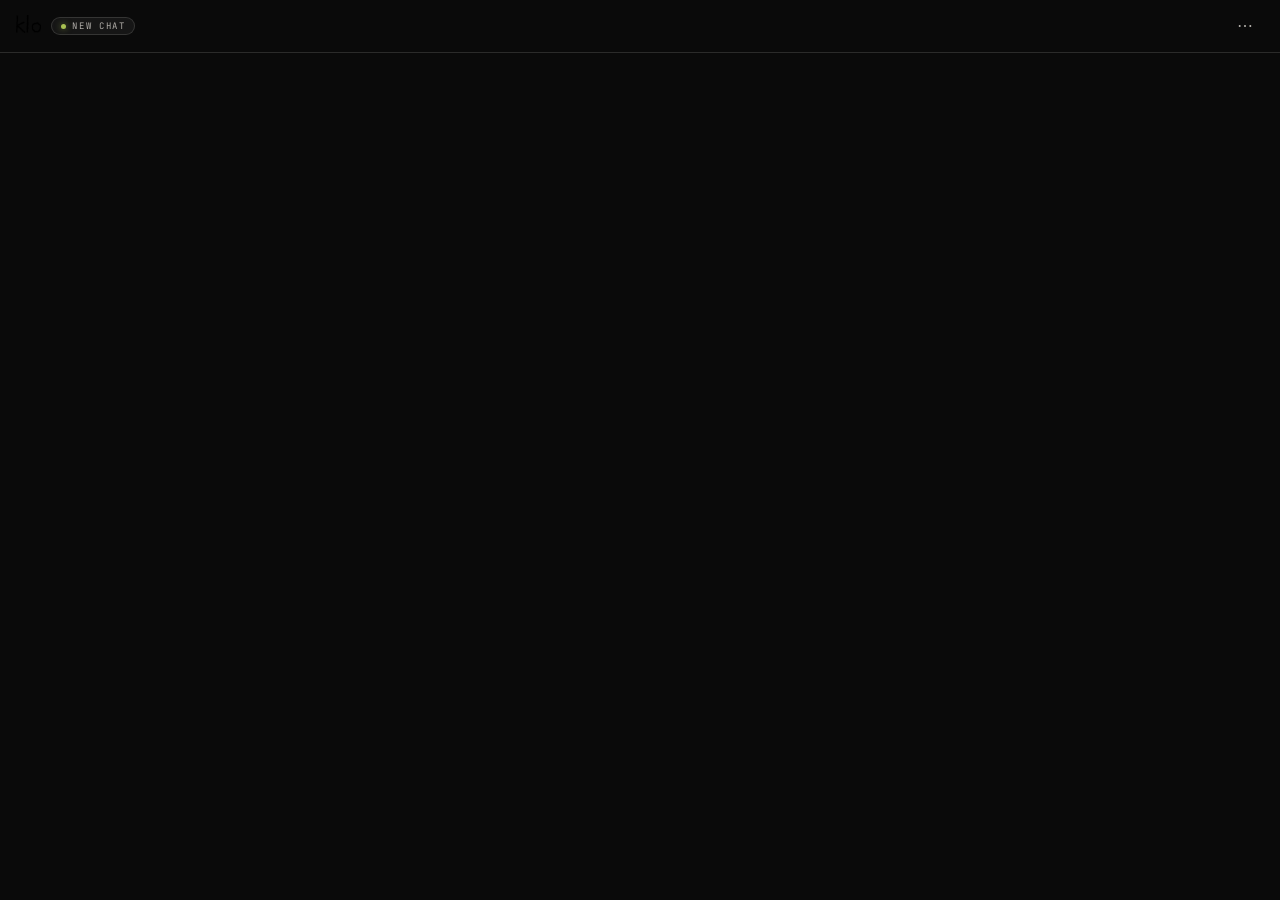
<file: extension/sidepanel.html>
<!doctype html>
<html lang="en">
<head>
  <meta charset="utf-8" />
  <meta name="viewport" content="width=device-width, initial-scale=1" />
  <title>klo</title>
  <link rel="preconnect" href="https://fonts.googleapis.com">
  <link rel="preconnect" href="https://fonts.gstatic.com" crossorigin>
  <link rel="stylesheet" href="https://fonts.googleapis.com/css2?family=Inter:wght@300;400;500;600;700&family=JetBrains+Mono:wght@400;500&display=swap">
  <style>
    /* ─── Brand tokens ────────────────────────────────────────────────
       Matches the iOS app + Mac notch's Open vocabulary pixel-for-pixel:
       always-dark stage, cream foreground, olive accent for every
       interactive treatment — stop, paywall, error, retry. No orange
       anywhere; the warm hues only exist on the Mac notch "acting"
       fire which has no analog on the extension.

       --klo-black   #0A0A0A   primary surface
       --klo-olive   #A8C152   primary accent / CTA / errors
       --klo-oliveHi #BED56F   hover
       --klo-oliveLo #8FA847   pressed
       --klo-cream   #F1ECE5   foreground (matches KloColors.cream)
    */
    :root {
      color-scheme: dark;
      --klo-black:    #0A0A0A;
      --klo-cream:    #F1ECE5;
      --klo-paper:    #FBF8F2;
      --klo-olive:    #A8C152;
      --klo-oliveHi:  #BED56F;
      --klo-oliveLo:  #8FA847;

      --bg:          var(--klo-black);
      --bg-soft:     #161616;
      --bg-input:    #161616;
      --fg:          var(--klo-cream);
      /* Opacity ramp mirrors KloColors.fg / .fg60 / .fg45 — the iOS
         vocabulary bumps the quiet tiers to 70/55 so eyebrow + caption
         text clears WCAG AA on near-black. Same numbers, same hierarchy. */
      --fg-80:       rgba(241,236,229,0.85);
      --fg-60:       rgba(241,236,229,0.70);
      --fg-45:       rgba(241,236,229,0.55);
      --border:        rgba(241,236,229,0.14);
      --border-strong: rgba(241,236,229,0.22);
      --border-faint:  rgba(241,236,229,0.08);
      --error:       #DC2626;
      --success:     var(--klo-olive);
      --klo-mono: "JetBrains Mono", "SF Mono", ui-monospace, Menlo, monospace;
    }

    *, *::before, *::after { box-sizing: border-box; }
    *::selection {
      background-color: var(--klo-olive);
      color: var(--klo-black);
    }

    html, body {
      margin: 0;
      padding: 0;
      height: 100%;
      width: 100%;
      background: var(--bg);
      color: var(--fg);
      font-family: "Inter", -apple-system, BlinkMacSystemFont, "Segoe UI", system-ui, sans-serif;
      font-size: 14px;
      line-height: 1.5;
      overflow: hidden;
      -webkit-font-smoothing: antialiased;
      -moz-osx-font-smoothing: grayscale;
    }
    body { display: flex; flex-direction: column; }

    /* ─── Header ───────────────────────────────────────────────────── */
    .header {
      flex: 0 0 auto;
      display: flex;
      align-items: center;
      gap: 10px;
      padding: 14px 16px;
      border-bottom: 1px solid var(--border);
      position: relative;
    }
    /* Hide chrome (wordmark + title pill + menu) on the signin surface
       so the iOS-style full-bleed SignInScreen vocabulary reads cleanly
       — no double wordmark, no half-disabled controls. Body sets
       .is-signedout when refreshAuthGate determines the user has no
       token. */
    body.is-signedout .header { display: none; }
    body.is-signedout .footer-hint { display: none; }
    .wordmark {
      height: 18px;
      width: auto;
      user-select: none;
      -webkit-user-drag: none;
    }
    .header-tag {
      display: inline-flex;
      align-items: center;
      gap: 6px;
      padding: 4px 9px 3px;
      border: 1px solid var(--border);
      background: var(--bg-soft);
      border-radius: 999px;
      font-family: "JetBrains Mono", ui-monospace, SF Mono, Menlo, monospace;
      font-size: 9px;
      letter-spacing: 0.18em;
      text-transform: uppercase;
      color: var(--fg-60);
      line-height: 1;
      max-width: 60%;
      cursor: pointer;
      transition: border-color 120ms, color 120ms;
    }
    .header-tag:hover { border-color: var(--border-strong); color: var(--fg); }
    /* Connected-apps stack — small row of overlapping brand glyphs
       in the header, doubles as a button that opens the Apps picker.
       Reads from background.composioListConnected; hidden when no
       toolkits are connected. */
    .header-apps {
      display: none;
      align-items: center;
      gap: 5px;
      padding: 3px 8px 3px 5px;
      border: 0.75px solid var(--border);
      background: transparent;
      border-radius: 999px;
      cursor: pointer;
      flex: 0 0 auto;
      transition: border-color 160ms, background 160ms;
    }
    .header-apps.is-visible { display: inline-flex; }
    .header-apps:hover {
      border-color: rgba(168, 193, 82, 0.55);
      background: rgba(168, 193, 82, 0.06);
    }
    .header-apps-stack { display: inline-flex; align-items: center; }
    .header-apps-stack > * {
      width: 16px;
      height: 16px;
      border-radius: 5px;
      border: 1px solid var(--bg);
      margin-left: -5px;
      background: rgba(241, 236, 229, 0.06);
      display: inline-flex;
      align-items: center;
      justify-content: center;
      overflow: hidden;
    }
    .header-apps-stack > *:first-child { margin-left: 0; }
    .header-apps-stack img { width: 14px; height: 14px; object-fit: contain; }
    .header-apps-stack .monogram {
      font-family: var(--klo-mono);
      font-size: 8px;
      font-weight: 600;
      color: var(--brand-color, var(--klo-olive));
      background: var(--brand-tint, rgba(168, 193, 82, 0.18));
    }
    .header-apps-label {
      font-family: var(--klo-mono);
      font-size: 9px;
      letter-spacing: 0.08em;
      color: var(--fg-60);
      line-height: 1;
    }
    .header-tag-dot {
      width: 5px;
      height: 5px;
      border-radius: 50%;
      background: var(--klo-olive);
      box-shadow: 0 0 6px rgba(168, 193, 82, 0.6);
      flex: 0 0 auto;
    }
    .title-pill-text {
      overflow: hidden;
      text-overflow: ellipsis;
      white-space: nowrap;
      max-width: 22ch;
    }
    .header-spacer { flex: 1; }
    .menu-btn {
      background: transparent;
      border: none;
      color: var(--fg-60);
      cursor: pointer;
      padding: 4px 8px;
      border-radius: 6px;
      font-size: 16px;
      line-height: 1;
      letter-spacing: 0.2em;
    }
    .menu-btn:hover { color: var(--fg); background: var(--border-faint); }

    /* ─── Sign-in pane ─────────────────────────────────────────────────
       Mirrors iOS SignInScreen exactly. Stage is always-black; KloGlyph
       sits cream above a metadata-style tagline (two thin olive rules
       flanking a wide-tracked monospace line), and the CTA is an
       outline-only capsule with a cream Google-G disc on the left,
       lowercase mono "continue with google" text, and a breathing
       olive glow that pulses 2.4s like SignInScreen.kloFireGlow.
    */
    .signin {
      flex: 1;
      display: none;
      flex-direction: column;
      justify-content: center;
      padding: 28px 24px 24px;
      max-width: 380px;
      width: 100%;
      margin: 0 auto;
      position: relative;
      overflow: hidden;
      text-align: center;
    }
    .signin.is-visible { display: flex; }
    /* Soft olive bloom anchored to the bottom of the pane — the CSS
       echo of MiniFireView. Not a literal fire, but the same surface
       cue: "this is a warm dark stage, not just a dialog." */
    .signin-bg {
      position: absolute;
      left: 50%;
      bottom: -90px;
      transform: translateX(-50%);
      width: 380px;
      height: 220px;
      pointer-events: none;
      background: radial-gradient(ellipse at center,
                    rgba(168,193,82,0.18) 0%,
                    rgba(168,193,82,0.08) 38%,
                    transparent 70%);
      filter: blur(14px);
    }
    .signin-form {
      position: relative;
      z-index: 1;
      display: flex;
      flex-direction: column;
      align-items: center;
      gap: 18px;
    }
    /* Glyph: cream wordmark, 48pt high (mirrors SignInScreen.glyph) */
    .signin-glyph {
      width: auto;
      height: 32px;
      opacity: 0.92;
      user-select: none;
      -webkit-user-drag: none;
    }
    /* Tagline row with the two olive rules — same proportions as iOS:
       28px × 0.5px @ olive/55, wide-tracked monospace cream/55 text. */
    .signin-tagline {
      display: inline-flex;
      align-items: center;
      gap: 14px;
      margin-top: 2px;
    }
    .signin-tagline-rule {
      width: 28px;
      height: 0.5px;
      background: rgba(168, 193, 82, 0.55);
    }
    .signin-tagline-text {
      font-family: var(--klo-mono);
      font-size: 10px;
      font-weight: 500;
      letter-spacing: 0.24em;
      text-transform: uppercase;
      color: rgba(241, 236, 229, 0.55);
      transition: opacity 0.4s ease, transform 0.4s ease;
      line-height: 1;
    }
    .signin-tagline-text.is-fading {
      opacity: 0;
      transform: translateY(-3px);
    }
    /* First-run only: shows once after install. Same olive-tinted
       hairline as the rest of the surface. */
    .signin-firstrun-note {
      display: none;
      margin-top: 4px;
      padding: 10px 14px;
      border: 1px solid rgba(168, 193, 82, 0.22);
      border-radius: 12px;
      background: rgba(168, 193, 82, 0.06);
      font-family: var(--klo-mono);
      font-size: 11px;
      color: var(--fg-60);
      line-height: 1.55;
      max-width: 280px;
    }
    .signin.is-firstrun .signin-firstrun-note { display: block; }
    .signin-firstrun-note kbd {
      font-family: var(--klo-mono);
      font-size: 10.5px;
      padding: 1px 6px;
      border: 1px solid rgba(241, 236, 229, 0.18);
      border-bottom-width: 2px;
      border-radius: 5px;
      color: var(--fg);
      background: rgba(241, 236, 229, 0.04);
      margin: 0 1px;
    }
    /* Outline-only capsule. No fill — just a thin olive stroke that
       reads as a slot in the surface. The breathing glow lives in
       .signin-cta-glow so disabled/loading state can pause it. */
    .signin-cta-wrap {
      position: relative;
      margin-top: 6px;
      width: 100%;
      display: flex;
      justify-content: center;
    }
    .signin-cta-glow {
      position: absolute;
      inset: -4px;
      border-radius: 999px;
      pointer-events: none;
      box-shadow: 0 0 0 0 rgba(168,193,82,0);
      animation: signin-cta-breathe 2.4s ease-in-out infinite;
    }
    @keyframes signin-cta-breathe {
      0%, 100% { box-shadow: 0 0 12px rgba(168,193,82,0.18), 0 0 24px rgba(168,193,82,0.08); }
      50%      { box-shadow: 0 0 22px rgba(168,193,82,0.40), 0 0 44px rgba(168,193,82,0.18); }
    }
    .btn-primary {
      position: relative;
      z-index: 1;
      min-width: 240px;
      padding: 12px 22px;
      background: transparent;
      color: rgba(241, 236, 229, 0.92);
      border: 0.75px solid rgba(168, 193, 82, 0.55);
      border-radius: 999px;
      font: inherit;
      cursor: pointer;
      display: inline-flex;
      align-items: center;
      justify-content: center;
      gap: 12px;
      transition: border-color 160ms, transform 120ms, background 160ms;
    }
    .btn-primary:hover:not(:disabled) {
      border-color: rgba(168, 193, 82, 0.85);
      background: rgba(168, 193, 82, 0.06);
      transform: scale(1.01);
    }
    .btn-primary:disabled {
      opacity: 0.55;
      cursor: default;
    }
    .btn-primary:disabled ~ .signin-cta-glow,
    .signin-cta-wrap.is-loading .signin-cta-glow {
      animation: none;
      box-shadow: none;
    }
    /* Cream disc holding the Google G — 22pt circle, 13pt glyph, same
       as iOS. Decouples the multi-color G from the olive stroke. */
    .btn-primary .g-disc {
      width: 22px;
      height: 22px;
      border-radius: 50%;
      background: var(--klo-cream);
      display: inline-flex;
      align-items: center;
      justify-content: center;
      flex: 0 0 22px;
    }
    .btn-primary .g-disc svg { width: 13px; height: 13px; display: block; }
    .btn-primary .g-label {
      font-family: var(--klo-mono);
      font-size: 13px;
      font-weight: 500;
      letter-spacing: 0.06em;
      text-transform: lowercase;
      line-height: 1;
    }

    .terms {
      margin-top: 14px;
      font-family: var(--klo-mono);
      font-size: 11px;
      font-weight: 400;
      letter-spacing: 0.03em;
      color: rgba(241, 236, 229, 0.40);
      text-align: center;
      line-height: 1.5;
      max-width: 280px;
      margin-left: auto;
      margin-right: auto;
    }
    .terms a {
      color: rgba(241, 236, 229, 0.75);
      text-decoration: underline;
      text-underline-offset: 3px;
      text-decoration-thickness: 0.5px;
    }
    .terms a:hover { color: var(--fg); }

    .signin-feedback {
      margin-top: 12px;
      padding: 10px 14px;
      font-family: var(--klo-mono);
      font-size: 11px;
      letter-spacing: 0.02em;
      border-radius: 10px;
      display: none;
      line-height: 1.5;
      max-width: 280px;
    }
    .signin-feedback.is-visible { display: block; }
    .signin-feedback.ok  { border: 1px solid rgba(168, 193, 82, 0.35); color: var(--klo-olive); background: rgba(168, 193, 82, 0.06); }
    .signin-feedback.err { border: 1px solid rgba(220, 38, 38, 0.30);  color: var(--error);    background: rgba(220, 38, 38, 0.06); }
    .signin-feedback.info { border: 1px solid var(--border); color: var(--fg-80); background: var(--bg-soft); }

    /* ─── Upsell pane (signed-in, no active subscription) ────────────
       Same iOS SignInScreen surface vocabulary: cream wordmark,
       metadata tagline with olive rules, font-light display headline,
       outline-only CTA with breathing olive glow, monospace fineprint.
       Only difference vs signin is the headline carries the value prop
       and the CTA opens Stripe instead of Google. */
    .upsell {
      flex: 1;
      display: none;
      flex-direction: column;
      justify-content: center;
      align-items: center;
      padding: 28px 24px 24px;
      max-width: 380px;
      width: 100%;
      margin: 0 auto;
      text-align: center;
      position: relative;
      overflow: hidden;
      gap: 18px;
    }
    .upsell.is-visible { display: flex; }
    /* Same olive bloom anchored bottom as the signin pane. */
    .upsell:before {
      content: "";
      position: absolute;
      left: 50%;
      bottom: -90px;
      transform: translateX(-50%);
      width: 380px;
      height: 220px;
      pointer-events: none;
      background: radial-gradient(ellipse at center,
                    rgba(168,193,82,0.18) 0%,
                    rgba(168,193,82,0.08) 38%,
                    transparent 70%);
      filter: blur(14px);
      z-index: 0;
    }
    .upsell > * { position: relative; z-index: 1; }
    .upsell-glyph {
      height: 32px;
      width: auto;
      opacity: 0.92;
      user-select: none;
      -webkit-user-drag: none;
    }
    .upsell-tag {
      display: inline-flex;
      align-items: center;
      gap: 14px;
      margin-top: 2px;
    }
    .upsell-tag-rule {
      width: 28px;
      height: 0.5px;
      background: rgba(168, 193, 82, 0.55);
    }
    .upsell-tag-text {
      font-family: var(--klo-mono);
      font-size: 10px;
      font-weight: 500;
      letter-spacing: 0.24em;
      text-transform: uppercase;
      color: rgba(241, 236, 229, 0.55);
      line-height: 1;
    }
    .upsell h2 {
      font-size: 32px;
      font-weight: 300;
      letter-spacing: -0.025em;
      line-height: 1.02;
      margin: 6px 0 0;
      color: var(--fg);
    }
    .upsell-lede {
      font-family: var(--klo-mono);
      font-size: 12px;
      letter-spacing: 0.04em;
      color: rgba(241, 236, 229, 0.70);
      line-height: 1.55;
      margin: 0;
    }
    .upsell-cta-wrap {
      position: relative;
      margin-top: 6px;
      display: inline-flex;
      justify-content: center;
    }
    .upsell-cta-glow {
      position: absolute;
      inset: -4px;
      border-radius: 999px;
      pointer-events: none;
      animation: signin-cta-breathe 2.4s ease-in-out infinite;
    }
    .upsell-cta-wrap.is-loading .upsell-cta-glow { animation: none; box-shadow: none; }
    .upsell-cta {
      position: relative;
      z-index: 1;
      min-width: 240px;
      padding: 12px 22px;
      background: transparent;
      color: rgba(241, 236, 229, 0.92);
      border: 0.75px solid rgba(168, 193, 82, 0.55);
      border-radius: 999px;
      font: inherit;
      cursor: pointer;
      display: inline-flex;
      align-items: center;
      justify-content: center;
      gap: 12px;
      transition: border-color 160ms, background 160ms, transform 120ms;
    }
    .upsell-cta:hover:not(:disabled) {
      border-color: rgba(168, 193, 82, 0.85);
      background: rgba(168, 193, 82, 0.06);
      transform: scale(1.01);
    }
    .upsell-cta:disabled { opacity: 0.55; cursor: default; }
    /* Cream disc holding the lock glyph — same vocabulary as the
       Google G disc on the sign-in capsule. */
    .upsell-cta .lock-disc {
      width: 22px;
      height: 22px;
      border-radius: 50%;
      background: var(--klo-cream);
      display: inline-flex;
      align-items: center;
      justify-content: center;
      flex: 0 0 22px;
      color: var(--klo-black);
    }
    .upsell-cta .lock-disc svg { width: 12px; height: 12px; display: block; }
    .upsell-cta .upsell-cta-label {
      font-family: var(--klo-mono);
      font-size: 13px;
      font-weight: 500;
      letter-spacing: 0.06em;
      text-transform: lowercase;
      line-height: 1;
    }

    .upsell-already {
      margin-top: 4px;
      background: transparent;
      color: rgba(241, 236, 229, 0.55);
      border: none;
      padding: 4px 8px;
      font-family: var(--klo-mono);
      font-size: 11px;
      letter-spacing: 0.04em;
      cursor: pointer;
      text-decoration: underline;
      text-underline-offset: 3px;
      text-decoration-thickness: 0.5px;
      transition: color 120ms;
    }
    .upsell-already:hover { color: var(--fg); }
    .upsell-fineprint {
      margin: 0;
      font-family: var(--klo-mono);
      font-size: 10px;
      color: rgba(241, 236, 229, 0.40);
      letter-spacing: 0.22em;
      text-transform: uppercase;
      line-height: 1.5;
    }

    /* ─── Chat pane ────────────────────────────────────────────────── */
    .chat {
      flex: 1;
      display: none;
      flex-direction: column;
      min-height: 0;
    }
    .chat.is-visible { display: flex; }

    .body {
      flex: 1;
      overflow-y: auto;
      padding: 24px 18px 8px;
      display: flex;
      flex-direction: column;
      gap: 22px;
      scroll-behavior: smooth;
    }
    /* Empty-state guidance — quick-connect chips above the default
       "tell klo what to do." placeholder. Three brand-themed pills,
       click → opens the slash picker pre-filtered to that toolkit so
       the user has a 1-tap path into Composio without typing /. */
    .empty-hint {
      display: none;
      flex-direction: column;
      align-items: center;
      gap: 16px;
      margin: auto;
      padding: 24px 20px;
      text-align: center;
    }
    .body.is-empty .empty-hint { display: flex; }
    .empty-hint-eyebrow {
      font-family: var(--klo-mono);
      font-size: 10px;
      letter-spacing: 0.24em;
      text-transform: uppercase;
      color: var(--fg-45);
    }
    .empty-hint-chips {
      display: flex;
      flex-wrap: wrap;
      justify-content: center;
      gap: 6px;
    }
    .empty-hint-chip {
      display: inline-flex;
      align-items: center;
      gap: 7px;
      padding: 6px 12px 6px 8px;
      border: 0.75px solid var(--brand-edge, rgba(241, 236, 229, 0.18));
      border-radius: 999px;
      background: var(--brand-tint, transparent);
      font-family: var(--klo-mono);
      font-size: 11.5px;
      letter-spacing: 0.02em;
      color: var(--fg);
      cursor: pointer;
      transition: border-color 160ms, background 160ms, transform 120ms;
    }
    .empty-hint-chip:hover {
      border-color: var(--brand-color, rgba(168, 193, 82, 0.55));
      transform: scale(1.02);
    }
    .empty-hint-chip img {
      width: 14px;
      height: 14px;
      object-fit: contain;
      flex: 0 0 14px;
    }
    .empty-hint-trailer {
      font-family: var(--klo-mono);
      font-size: 11px;
      color: var(--fg-45);
      line-height: 1.6;
      max-width: 220px;
      letter-spacing: 0.04em;
    }
    .body::-webkit-scrollbar { width: 5px; }
    .body::-webkit-scrollbar-track { background: transparent; }
    .body::-webkit-scrollbar-thumb {
      background: var(--border);
      border-radius: 3px;
    }

    /* Conversation turns. The role labels are kept in the DOM for screen
       readers and to preserve the existing JS contract, but visually we
       reduce them to a very quiet whisper so the messages themselves
       carry the page. User vs klo is differentiated by typographic
       weight, not by colored eyebrows or background bubbles. */
    .msg { display: flex; flex-direction: column; gap: 4px; }
    .msg-role {
      font-family: "JetBrains Mono", ui-monospace, monospace;
      font-size: 9px;
      letter-spacing: 0.04em;
      text-transform: lowercase;
      color: var(--fg-45);
      line-height: 1;
    }
    .msg-text {
      white-space: pre-wrap;
      word-wrap: break-word;
      font-size: 14px;
      line-height: 1.6;
      color: var(--fg);
    }
    .msg.is-user .msg-text { font-weight: 500; }
    .msg.is-assistant .msg-text { color: var(--fg-80); }

    .msg-text a {
      color: var(--klo-olive);
      text-decoration: underline;
      text-underline-offset: 2px;
    }
    .msg-text a:hover { color: var(--klo-oliveHi); }
    .msg-text strong { color: var(--fg); font-weight: 600; }
    .msg-text code {
      font-family: "JetBrains Mono", ui-monospace, monospace;
      font-size: 12px;
      padding: 1px 5px;
      background: var(--bg-input);
      border: 1px solid var(--border);
      border-radius: 4px;
      color: var(--fg);
    }
    .msg-text pre {
      font-family: "JetBrains Mono", ui-monospace, monospace;
      font-size: 11.5px;
      background: var(--bg-input);
      border: 1px solid var(--border);
      border-radius: 10px;
      padding: 10px 12px;
      overflow-x: auto;
      margin: 8px 0 0;
      color: var(--fg);
      line-height: 1.55;
    }
    .msg-text pre code {
      background: transparent;
      border: none;
      padding: 0;
    }
    /* Errors stay legible. We tag them with the role label tinted red
       and a thin red rail to the left of the message — the body text
       itself stays the normal reading color so the user doesn't have
       to parse a wall of red. */
    .msg.is-error { padding-left: 10px; border-left: 2px solid rgba(220, 38, 38, 0.55); }
    .msg.is-error .msg-role { color: var(--error); }
    .msg.is-error .msg-text { color: var(--fg-80); }

    /* Tool activity entries — one line per tool call the agent fires.
       Compact, monospace, prefixed with → so they read as actions
       rather than chat. Renders pending → done/failed states inline.
       Lets the user watch klo work step by step. */
    .msg-tool {
      display: flex;
      align-items: baseline;
      gap: 8px;
      font-family: "JetBrains Mono", ui-monospace, monospace;
      font-size: 11.5px;
      color: var(--fg-60);
      line-height: 1.4;
      padding: 0 2px;
    }
    .msg-tool-arrow {
      color: var(--fg-45);
      flex: 0 0 auto;
    }
    .msg-tool.is-pending .msg-tool-text { color: var(--fg-60); opacity: 0.85; }
    .msg-tool.is-pending .msg-tool-arrow { color: var(--klo-olive); }
    .msg-tool.is-done    .msg-tool-text { color: var(--fg-60); }
    .msg-tool.is-done    .msg-tool-arrow { color: var(--success); }
    .msg-tool.is-error   .msg-tool-text { color: var(--error); }
    .msg-tool.is-error   .msg-tool-arrow { color: var(--error); }

    /* Stuck banner — surfaces when the heartbeat watchdog fires (SW
       died) or the elapsed timer crosses 60s. Distinct from
       .msg.is-error so it reads as a system-level alert, not a klo
       turn that happened to error. Inline retry button re-issues the
       last user prompt. */
    .msg-stuck {
      display: flex;
      align-items: center;
      gap: 12px;
      padding: 12px 14px;
      border: 1px solid rgba(168, 193, 82, 0.40);
      background: rgba(168, 193, 82, 0.07);
      border-radius: 12px;
      font-size: 13px;
      color: var(--fg-80);
      line-height: 1.4;
    }
    .msg-stuck-text { flex: 1; }
    .msg-stuck-retry {
      flex: 0 0 auto;
      padding: 7px 14px;
      background: var(--klo-olive);
      color: var(--klo-black);
      border: none;
      border-radius: 999px;
      font: inherit;
      font-size: 12px;
      font-weight: 600;
      cursor: pointer;
      transition: background 120ms;
    }
    .msg-stuck-retry:hover { background: var(--klo-oliveHi); }

    /* Inline connection banner — bridge (Mac app) health, promoted out
       of the developer menu. Calm amber strip above the input, not an
       error bubble: the chat still works without the Mac app. */
    .conn-banner {
      display: none;
      flex: 0 0 auto;
      margin: 0 12px 6px;
      padding: 7px 12px;
      border: 1px solid rgba(180, 83, 9, 0.35);
      background: rgba(180, 83, 9, 0.08);
      border-radius: 10px;
      font-family: var(--klo-mono);
      font-size: 11px;
      letter-spacing: 0.02em;
      color: var(--fg-80);
      line-height: 1.4;
    }
    .conn-banner.is-visible { display: block; }

    /* Paywall variant — used when /chat/llm-turn returns 402. Renders
       as an orange-tinted card with an embedded Upgrade button so the
       user can act without dropping back to the upsell pane. */
    .msg.is-paywall {
      padding: 14px 14px 13px;
      border-left: none;
      border: 1px solid rgba(168, 193, 82, 0.32);
      background: rgba(168, 193, 82, 0.07);
      border-radius: 12px;
    }
    .msg.is-paywall .msg-role { color: var(--klo-olive); }
    .msg.is-paywall .msg-text { color: var(--fg); margin-bottom: 10px; }
    .msg.is-paywall .msg-cta {
      display: inline-flex;
      align-items: center;
      gap: 8px;
      padding: 9px 16px;
      background: var(--klo-olive);
      color: var(--klo-black);
      border: none;
      border-radius: 999px;
      font: inherit;
      font-size: 13px;
      font-weight: 600;
      cursor: pointer;
      transition: background 120ms, transform 120ms;
    }
    .msg.is-paywall .msg-cta:hover { background: var(--klo-oliveHi); transform: scale(1.02); }
    .msg.is-paywall .msg-cta:disabled { opacity: 0.5; cursor: default; }

    /* ─── Inline Composio auth-required card ────────────────────────
       Single-row card. Border picks up the toolkit's brand color
       (Gmail red, Notion grey, Slack purple, etc.) so the affordance
       reads as "this is about <X>" at a glance. Smooth state machine:
       idle → opening (brand fill on the CTA, mini spinner) → success
       (cream check, brief hold) → fade out. Mirrors iOS
       AuthInterruptCard.swift but tighter and brand-aware. */
    .msg-auth-card {
      display: flex;
      align-items: center;
      gap: 11px;
      padding: 10px 11px 10px 12px;
      border: 0.75px solid var(--brand-edge, rgba(168, 193, 82, 0.45));
      border-radius: 14px;
      background:
        linear-gradient(to right,
          var(--brand-tint, rgba(168, 193, 82, 0.04)) 0%,
          rgba(241, 236, 229, 0.02) 100%);
      transition: border-color 220ms, background 220ms, opacity 280ms, transform 280ms;
      animation: msg-auth-in 280ms cubic-bezier(0.2, 0.9, 0.3, 1) both;
    }
    @keyframes msg-auth-in {
      0%   { opacity: 0; transform: translateY(6px) scale(0.985); }
      100% { opacity: 1; transform: translateY(0) scale(1); }
    }
    .msg-auth-card.is-fading {
      opacity: 0;
      transform: translateY(-2px) scale(0.99);
      pointer-events: none;
    }
    .msg-auth-tile {
      width: 30px;
      height: 30px;
      border-radius: 8px;
      display: inline-flex;
      align-items: center;
      justify-content: center;
      overflow: hidden;
      background: rgba(241, 236, 229, 0.06);
      flex: 0 0 30px;
    }
    .msg-auth-tile img { width: 22px; height: 22px; object-fit: contain; }
    .msg-auth-tile.monogram {
      background: var(--brand-tint, rgba(168, 193, 82, 0.18));
      color: var(--brand-color, var(--klo-olive));
      font-family: var(--klo-mono);
      font-size: 11px;
      font-weight: 600;
    }
    .msg-auth-body {
      flex: 1;
      min-width: 0;
      display: flex;
      flex-direction: column;
      gap: 1px;
    }
    .msg-auth-title {
      font-size: 13px;
      color: var(--fg);
      line-height: 1.3;
      letter-spacing: -0.005em;
    }
    .msg-auth-sub {
      font-family: var(--klo-mono);
      font-size: 10.5px;
      color: var(--fg-60);
      line-height: 1.4;
    }
    .msg-auth-cta {
      flex: 0 0 auto;
      padding: 6px 13px;
      background: transparent;
      color: var(--fg);
      border: 0.75px solid var(--brand-edge, rgba(168, 193, 82, 0.55));
      border-radius: 999px;
      font-family: var(--klo-mono);
      font-size: 11px;
      letter-spacing: 0.05em;
      text-transform: lowercase;
      cursor: pointer;
      transition: background 160ms, border-color 160ms, color 160ms;
    }
    .msg-auth-cta:hover {
      background: var(--brand-tint, rgba(168, 193, 82, 0.10));
      border-color: var(--brand-color, rgba(168, 193, 82, 0.85));
    }
    .msg-auth-cta:disabled { opacity: 0.55; cursor: default; }
    /* Mini spinner — replaces the pulse dot during OAuth. Same vibe
       as the composio-callback page's progress disc so the user sees
       continuity between surfaces. */
    .msg-auth-spinner {
      width: 14px;
      height: 14px;
      border: 1.5px solid transparent;
      border-top-color: var(--brand-color, var(--klo-olive));
      border-right-color: var(--brand-color, var(--klo-olive));
      border-radius: 50%;
      animation: msg-auth-spin 0.7s linear infinite;
      flex: 0 0 auto;
      display: none;
    }
    @keyframes msg-auth-spin { to { transform: rotate(360deg); } }
    /* Connected checkmark — cream disc holding a brand-colored tick. */
    .msg-auth-check {
      width: 18px;
      height: 18px;
      border-radius: 50%;
      background: var(--brand-color, var(--klo-olive));
      flex: 0 0 auto;
      display: none;
      align-items: center;
      justify-content: center;
    }
    .msg-auth-check::after {
      content: "";
      width: 6px; height: 10px;
      border-right: 1.6px solid var(--klo-black);
      border-bottom: 1.6px solid var(--klo-black);
      transform: rotate(45deg) translate(-1px, -1px);
    }
    /* State transitions. The CTA, spinner, and check are mutually
       exclusive — only one shows at a time. */
    .msg-auth-card.is-connecting .msg-auth-cta { display: none; }
    .msg-auth-card.is-connecting .msg-auth-spinner { display: inline-block; }
    .msg-auth-card.is-connected .msg-auth-cta,
    .msg-auth-card.is-connected .msg-auth-spinner { display: none; }
    .msg-auth-card.is-connected .msg-auth-check { display: inline-flex; }

    /* ─── Status pill ──────────────────────────────────────────────── */
    .status {
      display: none;
      align-items: center;
      gap: 9px;
      padding: 10px 18px;
      font-size: 11px;
      color: var(--fg-60);
      font-family: "JetBrains Mono", ui-monospace, monospace;
      letter-spacing: 0.16em;
      text-transform: uppercase;
      border-top: 1px solid var(--border-faint);
      flex: 0 0 auto;
    }
    .status.is-visible { display: flex; }
    .pulse {
      width: 6px;
      height: 6px;
      border-radius: 50%;
      background: var(--klo-olive);
      box-shadow: 0 0 8px rgba(168, 193, 82, 0.55);
      animation: pulse 1.2s ease-in-out infinite;
    }
    @keyframes pulse {
      0%, 100% { opacity: 0.45; transform: scale(1); }
      50%      { opacity: 1; transform: scale(1.35); }
    }

    /* ─── Slash-command popover (/mcp toolkit picker) ──────────────────
       Floats above the input row when the user types "/<prefix>". Mirrors
       ios/KLO/Components/ScopeChipInput.swift: brand glyph + display
       name, top-row highlighted as the enter-to-pick target. */
    .slash-popover {
      position: absolute;
      left: 12px;
      right: 12px;
      bottom: calc(100% + 4px);
      background: var(--bg-soft);
      border: 1px solid var(--border);
      border-radius: 14px;
      padding: 6px;
      box-shadow:
        0 14px 32px rgba(0, 0, 0, 0.55),
        0 0 0 1px rgba(168, 193, 82, 0.10);
      display: none;
      max-height: 240px;
      overflow-y: auto;
      z-index: 50;
    }
    .input-wrap.has-slash .slash-popover { display: block; }
    .slash-row {
      display: flex;
      align-items: center;
      gap: 10px;
      padding: 9px 12px;
      border-radius: 10px;
      cursor: pointer;
      transition: background 100ms;
    }
    .slash-row:hover,
    .slash-row.is-active {
      background: rgba(168, 193, 82, 0.08);
    }
    .slash-row.is-active { background: rgba(168, 193, 82, 0.14); }
    .slash-row-icon {
      width: 22px;
      height: 22px;
      border-radius: 6px;
      display: inline-flex;
      align-items: center;
      justify-content: center;
      overflow: hidden;
      background: rgba(241, 236, 229, 0.06);
      flex: 0 0 22px;
    }
    .slash-row-icon img { width: 18px; height: 18px; object-fit: contain; }
    .slash-row-icon.monogram {
      background: var(--brand-tint, rgba(168, 193, 82, 0.18));
      color: var(--brand-color, var(--klo-olive));
      font-family: var(--klo-mono);
      font-size: 10px;
      font-weight: 600;
    }
    .slash-row-name {
      flex: 1;
      font-size: 13px;
      color: var(--fg);
      line-height: 1.2;
    }
    .slash-row-slug {
      font-family: var(--klo-mono);
      font-size: 10px;
      letter-spacing: 0.06em;
      color: var(--fg-45);
    }
    .slash-row-enter {
      font-family: var(--klo-mono);
      font-size: 11px;
      color: var(--fg-45);
      display: none;
    }
    .slash-row.is-active .slash-row-enter { display: inline; }
    /* "connected" badge — mirrors desktop-mac TextInputView.suggestionRow.
       Olive-on-olive tint when this toolkit is in the user's profile so
       the picker doubles as a glance-able connection status. */
    .slash-row-status {
      font-family: var(--klo-mono);
      font-size: 9px;
      letter-spacing: 0.06em;
      padding: 2px 7px;
      border: none;
      border-radius: 999px;
      color: var(--klo-olive);
      background: rgba(168, 193, 82, 0.14);
      display: none;
      cursor: pointer;
      transition: color 120ms, background 120ms;
    }
    .slash-row.is-connected .slash-row-status { display: inline; }
    .slash-row.is-connected .slash-row-status:hover:not(:disabled),
    .slash-row.is-confirm .slash-row-status {
      color: var(--error);
      background: rgba(220, 38, 38, 0.12);
    }
    .slash-row-status:disabled { cursor: default; opacity: 0.7; }
    .input-wrap {
      position: relative;
      flex: 0 0 auto;
    }

    /* ─── Input bar ────────────────────────────────────────────────────
       Single outlined capsule that contains everything — cream klo
       glyph on the left, mono textarea, apps button (opens the toolkit
       picker), send button on the right. Mirrors iOS ScopeChipInput
       pixel-for-pixel: olive hairline border that brightens when the
       user starts typing; 28x28 send circle with breathing glow. */
    .input-row {
      flex: 0 0 auto;
      display: flex;
      align-items: center;
      gap: 10px;
      padding: 10px 14px;
      margin: 0 12px 8px;
      border-radius: 16px;
      border: 0.75px solid rgba(168, 193, 82, 0.30);
      background: transparent;
      position: relative;
      transition: border-color 180ms;
    }
    .input-row:focus-within { border-color: rgba(168, 193, 82, 0.45); }
    .input-row.has-input { border-color: rgba(168, 193, 82, 0.55); }
    .input-glyph {
      flex: 0 0 16px;
      width: 16px;
      height: 16px;
      opacity: 0.45;
      user-select: none;
      -webkit-user-drag: none;
      pointer-events: none;
    }
    .input {
      flex: 1;
      background: transparent;
      border: none;
      padding: 4px 0;
      color: var(--fg);
      font-family: var(--klo-mono);
      font-size: 14px;
      letter-spacing: 0.01em;
      line-height: 1.45;
      resize: none;
      outline: none;
      max-height: 140px;
      min-height: 20px;
    }
    .input::placeholder { color: var(--fg-45); }

    /* Apps button — opens the toolkit picker without typing /. Same
       outline-only treatment as the send circle, just with the
       hairline only and a + glyph. */
    .apps-btn {
      flex: 0 0 28px;
      width: 28px;
      height: 28px;
      border-radius: 999px;
      background: transparent;
      color: rgba(241, 236, 229, 0.55);
      border: 0.75px solid rgba(241, 236, 229, 0.18);
      cursor: pointer;
      display: inline-flex;
      align-items: center;
      justify-content: center;
      transition: color 120ms, border-color 120ms, background 120ms;
    }
    .apps-btn:hover {
      color: var(--klo-olive);
      border-color: rgba(168, 193, 82, 0.55);
      background: rgba(168, 193, 82, 0.06);
    }
    .apps-btn svg { display: block; }
    .input-row.has-slash .apps-btn { color: var(--klo-olive); border-color: rgba(168, 193, 82, 0.55); }

    /* Send button — outline-only olive circle, breathing glow when
       there's text to send. Matches SignInScreen.sendButton. */
    .send-btn-wrap {
      position: relative;
      flex: 0 0 28px;
    }
    .send-btn-glow {
      position: absolute;
      inset: -3px;
      border-radius: 999px;
      pointer-events: none;
      display: none;
    }
    .input-row.has-input .send-btn-glow {
      display: block;
      animation: send-breathe 2.4s ease-in-out infinite;
    }
    @keyframes send-breathe {
      0%, 100% { box-shadow: 0 0 8px rgba(168,193,82,0.18), 0 0 14px rgba(168,193,82,0.08); }
      50%      { box-shadow: 0 0 14px rgba(168,193,82,0.36), 0 0 28px rgba(168,193,82,0.16); }
    }
    .send-btn {
      position: relative;
      z-index: 1;
      width: 28px;
      height: 28px;
      background: transparent;
      color: var(--fg);
      border: 0.75px solid rgba(241, 236, 229, 0.18);
      border-radius: 999px;
      cursor: pointer;
      display: inline-flex;
      align-items: center;
      justify-content: center;
      transition: border-color 120ms, opacity 120ms;
      opacity: 0.35;
    }
    .send-btn svg { display: block; }
    .send-btn:disabled { cursor: default; }
    .input-row.has-input .send-btn:not(:disabled) {
      opacity: 1;
      border-color: rgba(168, 193, 82, 0.55);
    }

    /* Stop button — same 28x28 circle as send, outline-only olive
       tint so it reads as "press to halt" without screaming. Hidden
       until .is-working flips on. */
    .stop-btn {
      display: none;
      width: 28px;
      height: 28px;
      background: rgba(168, 193, 82, 0.10);
      color: var(--klo-olive);
      border: 0.75px solid rgba(168, 193, 82, 0.55);
      border-radius: 999px;
      cursor: pointer;
      align-items: center;
      justify-content: center;
      transition: background 120ms, transform 120ms;
    }
    .stop-btn:hover {
      background: rgba(168, 193, 82, 0.20);
      border-color: rgba(168, 193, 82, 0.85);
      transform: scale(1.04);
    }
    .stop-btn svg { display: block; }
    .input-row.is-working .send-btn-wrap { display: none; }
    .input-row.is-working .stop-btn { display: flex; }

    /* Fiery glow around the panel while the agent is working. Pulses
       on the body so it reads as the WHOLE surface being live, not
       just the input. Easy on the eyes — no shadow expansion that
       would shift layout, just an animated box-shadow. */
    @keyframes klo-fire-glow {
      0%, 100% {
        box-shadow:
          inset 0 0 0 1px rgba(168, 193, 82, 0.45),
          inset 0 0 18px rgba(168, 193, 82, 0.16);
      }
      50% {
        box-shadow:
          inset 0 0 0 1.5px rgba(168, 193, 82, 0.75),
          inset 0 0 32px rgba(168, 193, 82, 0.32);
      }
    }
    body.is-working {
      animation: klo-fire-glow 2.4s ease-in-out infinite;
    }

    /* Single-line, ungarnished footer hint. The keycap pills got dropped
       because the panel already shows the ⌘K affordance up in the
       header, and ↵-to-send is the universal default. We keep only
       the toggle hint, lowercased, no kbd boxes. */
    .footer-hint {
      flex: 0 0 auto;
      font-family: "JetBrains Mono", ui-monospace, monospace;
      font-size: 9px;
      color: var(--fg-45);
      padding: 0 18px 10px;
      text-align: center;
      letter-spacing: 0.18em;
      text-transform: lowercase;
    }
    .footer-hint kbd {
      font-family: inherit;
      font-size: 9px;
      padding: 0;
      background: transparent;
      border: none;
      color: var(--fg-60);
    }

    /* ─── Menu dropdown ────────────────────────────────────────────── */
    .menu {
      position: absolute;
      top: 44px;
      right: 12px;
      background: var(--bg-soft);
      border: 1px solid var(--border);
      border-radius: 14px;
      padding: 6px;
      z-index: 100;
      box-shadow:
        0 14px 32px rgba(0, 0, 0, 0.45),
        0 0 0 1px rgba(168, 193, 82, 0.06);
      display: none;
      min-width: 170px;
    }
    .menu.is-visible { display: block; }
    .menu button {
      display: block;
      width: 100%;
      text-align: left;
      background: transparent;
      border: none;
      padding: 7px 11px;
      font: inherit;
      font-size: 13px;
      color: var(--fg-80);
      border-radius: 7px;
      cursor: pointer;
    }
    .menu button:hover {
      background: rgba(168, 193, 82, 0.08);
      color: var(--fg);
    }
    .menu .menu-divider {
      height: 1px;
      background: var(--border-faint);
      margin: 5px 4px;
    }
    .menu .menu-section {
      font-family: "JetBrains Mono", ui-monospace, monospace;
      font-size: 9px;
      color: var(--fg-45);
      letter-spacing: 0.2em;
      text-transform: uppercase;
      padding: 6px 11px 3px;
    }
    .bridge-status {
      padding: 4px 11px;
      font-family: "JetBrains Mono", ui-monospace, monospace;
      font-size: 10px;
      color: var(--fg-45);
      letter-spacing: 0.05em;
      cursor: default;
    }
    .bridge-status.is-waiting {
      color: var(--klo-olive);
      cursor: pointer;
    }
    .bridge-status.is-waiting:hover { color: var(--klo-oliveHi); }
    .bridge-dot {
      display: inline-block;
      width: 6px;
      height: 6px;
      border-radius: 50%;
      background: var(--fg-45);
      margin-right: 6px;
      vertical-align: middle;
    }
    .bridge-dot.ok  { background: var(--klo-olive); box-shadow: 0 0 6px rgba(168, 193, 82, 0.45); }
    .bridge-dot.err { background: var(--error); }
    .bridge-dot.waiting {
      background: var(--klo-olive);
      animation: bridge-pulse 1.4s ease-in-out infinite;
    }
    @keyframes bridge-pulse {
      0%, 100% { opacity: 0.45; }
      50%      { opacity: 1; }
    }

    /* ─── History dropdown ─────────────────────────────────────────────
       Same anchored-dropdown pattern as .menu, but wider and scrollable
       — it lists the user's previous conversations. Anchored under the
       title pill so clicking the pill feels like opening a chat picker.
    */
    .history-menu {
      position: absolute;
      top: 44px;
      left: 60px;
      right: 12px;
      max-height: min(60vh, 420px);
      overflow-y: auto;
      background: var(--bg-soft);
      border: 1px solid var(--border);
      border-radius: 14px;
      padding: 6px;
      z-index: 100;
      box-shadow:
        0 14px 32px rgba(0, 0, 0, 0.45),
        0 0 0 1px rgba(168, 193, 82, 0.06);
      display: none;
    }
    .history-menu.is-visible { display: block; }
    .history-menu::-webkit-scrollbar { width: 5px; }
    .history-menu::-webkit-scrollbar-track { background: transparent; }
    .history-menu::-webkit-scrollbar-thumb { background: var(--border); border-radius: 3px; }
    .history-empty {
      padding: 18px 12px;
      text-align: center;
      font-size: 12px;
      color: var(--fg-45);
    }
    .history-empty.is-hidden { display: none; }
    .history-group-heading {
      font-family: "JetBrains Mono", ui-monospace, monospace;
      font-size: 9px;
      color: var(--fg-45);
      letter-spacing: 0.20em;
      text-transform: uppercase;
      padding: 6px 10px 2px;
    }
    /* Single-line rows. Title carries the load; the date stays as a
       quiet trailing suffix; the second-line preview is dropped (kept
       in the DOM so existing JS keeps writing to it without harm).
       Tighter padding so 8-10 rows fit without scrolling. */
    .history-row {
      position: relative;
      display: flex;
      align-items: baseline;
      gap: 8px;
      width: 100%;
      text-align: left;
      background: transparent;
      border: none;
      padding: 5px 26px 5px 10px;
      font: inherit;
      color: var(--fg-80);
      border-radius: 6px;
      cursor: pointer;
    }
    .history-row:hover { background: rgba(168, 193, 82, 0.06); }
    .history-row.is-active { background: rgba(168, 193, 82, 0.12); box-shadow: inset 2px 0 0 var(--klo-olive); }
    .history-row.is-active .history-row-title { color: var(--fg); }
    .history-row-title {
      flex: 1;
      min-width: 0;
      font-size: 12px;
      font-weight: 500;
      color: var(--fg);
      white-space: nowrap;
      overflow: hidden;
      text-overflow: ellipsis;
      line-height: 1.4;
    }
    .history-row-meta { display: contents; }
    .history-row-preview { display: none; }
    .history-row-time {
      font-family: "JetBrains Mono", ui-monospace, monospace;
      font-size: 9px;
      color: var(--fg-45);
      letter-spacing: 0.05em;
      flex: 0 0 auto;
    }
    .history-row-delete {
      position: absolute;
      top: 50%;
      right: 6px;
      transform: translateY(-50%);
      width: 16px;
      height: 16px;
      border-radius: 4px;
      background: transparent;
      border: none;
      color: var(--fg-45);
      cursor: pointer;
      display: none;
      align-items: center;
      justify-content: center;
      font-size: 13px;
      line-height: 1;
      padding: 0;
    }
    .history-row:hover .history-row-delete { display: flex; }
    .history-row:hover .history-row-time { display: none; }
    .history-row-delete:hover { background: var(--border-faint); color: var(--error); }
  </style>
</head>
<body>
  <div class="header">
    <picture>
      <source media="(prefers-color-scheme: dark)" srcset="klo-logo-white.png">
      <img class="wordmark" src="klo-logo-black.png" alt="klo" />
    </picture>
    <!-- The title pill shows the active conversation's title, doubles
         as the History toggle. The dot stays orange to keep the brand
         pulse where it was when the pill said "browser". -->
    <button class="header-tag" id="title-pill" title="Switch chats">
      <span class="header-tag-dot"></span>
      <span class="title-pill-text" id="title-pill-text">new chat</span>
    </button>
    <button class="header-apps" id="header-apps" title="Connected apps" aria-label="Connected apps">
      <span class="header-apps-stack" id="header-apps-stack"></span>
      <span class="header-apps-label" id="header-apps-label"></span>
    </button>
    <div class="header-spacer"></div>
    <button class="menu-btn" id="menu-btn" title="Menu">⋯</button>
    <div class="menu" id="menu">
      <div class="menu-section">Chats</div>
      <button id="m-new-chat">New chat</button>
      <button id="m-history">Previous chats</button>
      <div class="menu-divider"></div>
      <div class="menu-section">Apps</div>
      <button id="m-apps">Browse apps</button>
      <div class="menu-divider"></div>
      <div class="menu-section">Account</div>
      <button id="m-signin">Sign in</button>
      <button id="m-signout" style="display:none">Sign out</button>
      <div class="menu-divider"></div>
      <div class="menu-section">Developer</div>
      <div class="bridge-status" id="bridge-status-row" role="button" tabindex="0">
        <span class="bridge-dot" id="bridge-dot"></span>
        <span id="bridge-status">bridge: idle</span>
      </div>
      <button id="m-reconnect">Reconnect bridge</button>
    </div>
    <!-- History dropdown anchored under the title pill. Same dropdown
         pattern as .menu — a single source of truth for "list of
         conversations" used by both the title-pill click and the
         "Previous chats" menu item. -->
    <div class="history-menu" id="history-menu">
      <div class="history-empty" id="history-empty">No previous chats yet.</div>
      <div class="history-list" id="history-list"></div>
    </div>
  </div>

  <!-- Sign-in surface — minimal: just email + send + tiny terms link.
       Slanted, low-opacity klo wordmark sits behind the form as the
       only decorative element. -->
  <div class="signin" id="signin-pane">
    <!-- Soft olive bloom — the CSS echo of MiniFireView on iOS. -->
    <div class="signin-bg" aria-hidden="true"></div>
    <div class="signin-form">
      <!-- Cream wordmark, 36pt high — matches the iOS SignInScreen
           glyph treatment. White PNG reads close enough to cream
           against the near-black surface that the tonal drift is
           imperceptible, and avoids the SVG currentColor song-and-dance. -->
      <img class="signin-glyph" src="klo-logo-white.png" alt="klo" draggable="false" />
      <!-- Metadata-style tagline: two thin olive rules flanking the
           wide-tracked monospace line. Rotates every 3.6s, same
           rhythm as SignInScreen.startTaglineRotation. -->
      <div class="signin-tagline" aria-hidden="true">
        <span class="signin-tagline-rule"></span>
        <span class="signin-tagline-text" id="signin-tagline-text">drive your chrome with klo</span>
        <span class="signin-tagline-rule"></span>
      </div>
      <div class="signin-firstrun-note" id="signin-firstrun-note">
        first time? sign in with google, then hit <kbd>⌥K</kbd> on any tab to talk to klo.
      </div>
      <!-- Outline-only capsule. Cream disc holds the Google G on the
           left; lowercase mono label sits to the right. The breathing
           olive glow lives in a sibling element so disabled state can
           pause it. -->
      <div class="signin-cta-wrap" id="signin-cta-wrap">
        <button class="btn-primary" id="signin-btn" type="button">
          <span class="g-disc" aria-hidden="true">
            <svg viewBox="0 0 18 18">
              <path fill="#4285F4" d="M17.64 9.2c0-.64-.06-1.25-.16-1.84H9v3.48h4.84a4.14 4.14 0 0 1-1.8 2.72v2.26h2.92c1.7-1.57 2.68-3.88 2.68-6.62z"/>
              <path fill="#34A853" d="M9 18c2.43 0 4.47-.8 5.96-2.18l-2.92-2.26c-.81.54-1.84.86-3.04.86-2.34 0-4.32-1.58-5.03-3.7H.96v2.32A9 9 0 0 0 9 18z"/>
              <path fill="#FBBC05" d="M3.97 10.72A5.4 5.4 0 0 1 3.68 9c0-.6.1-1.18.29-1.72V4.96H.96A9 9 0 0 0 0 9c0 1.45.35 2.82.96 4.04l3.01-2.32z"/>
              <path fill="#EA4335" d="M9 3.58c1.32 0 2.5.45 3.44 1.35l2.58-2.58C13.46.89 11.43 0 9 0A9 9 0 0 0 .96 4.96l3.01 2.32C4.68 5.16 6.66 3.58 9 3.58z"/>
            </svg>
          </span>
          <span class="g-label" id="signin-btn-label">continue with google</span>
        </button>
        <span class="signin-cta-glow" aria-hidden="true"></span>
      </div>

      <div class="signin-feedback" id="signin-feedback"></div>

      <div class="terms">
        by continuing you agree to our <a href="https://getklo.com/terms" target="_blank">terms</a> and <a href="https://getklo.com/privacy" target="_blank">privacy policy</a>
      </div>
    </div>
  </div>

  <!-- Upsell surface — signed-in, no active subscription. Same iOS
       SignInScreen vocabulary as the sign-in pane: cream wordmark,
       olive-ruled tagline, font-light headline (the value prop verbatim),
       monospace price line, outline-only Stripe CTA with breathing glow. -->
  <div class="upsell" id="upsell-pane">
    <img class="upsell-glyph" src="klo-logo-white.png" alt="klo" draggable="false" />
    <div class="upsell-tag" aria-hidden="true">
      <span class="upsell-tag-rule"></span>
      <span class="upsell-tag-text">SUBSCRIBE TO KLO</span>
      <span class="upsell-tag-rule"></span>
    </div>
    <h2>Tell it<br/>what to do.</h2>
    <p class="upsell-lede">$20/mo · cancel anytime</p>
    <div class="upsell-cta-wrap" id="upsell-cta-wrap">
      <button type="button" class="upsell-cta" id="upsell-cta">
        <span class="lock-disc" aria-hidden="true">
          <svg viewBox="0 0 16 16" fill="none">
            <path d="M4.5 7V5.25A3.5 3.5 0 0 1 8 1.75a3.5 3.5 0 0 1 3.5 3.5V7M3.5 7h9v6.5a.75.75 0 0 1-.75.75h-7.5a.75.75 0 0 1-.75-.75V7z" stroke="currentColor" stroke-width="1.3" stroke-linecap="round" stroke-linejoin="round"/>
          </svg>
        </span>
        <span class="upsell-cta-label" id="upsell-cta-label">subscribe with stripe</span>
      </button>
      <span class="upsell-cta-glow" aria-hidden="true"></span>
    </div>
    <button type="button" class="upsell-already" id="upsell-already-subscribed">i already subscribed</button>
    <p class="upsell-fineprint">stripe · secure checkout</p>
  </div>

  <!-- Chat surface -->
  <div class="chat" id="chat-pane">
    <div class="body" id="body"></div>
    <!-- Inline connection health — promoted out of the developer menu.
         Shows when the Mac-app bridge drops after having been live. -->
    <div class="conn-banner" id="conn-banner"></div>
    <div class="status" id="status">
      <span class="pulse"></span>
      <span class="status-text" id="status-text">working</span>
    </div>
    <div class="input-row" id="input-row">
      <div class="slash-popover" id="slash-popover" role="listbox" aria-label="Slash command suggestions"></div>
      <textarea class="input" id="input" rows="1" placeholder="tell klo what to do, or /app to scope it" autofocus></textarea>
      <span class="send-btn-wrap">
        <button class="send-btn" id="send-btn" title="Send" aria-label="Send">
          <svg width="11" height="11" viewBox="0 0 12 12" fill="none" aria-hidden="true">
            <path d="M6 10V2M6 2L2.5 5.5M6 2L9.5 5.5" stroke="currentColor" stroke-width="1.5" stroke-linecap="round" stroke-linejoin="round"/>
          </svg>
        </button>
        <span class="send-btn-glow" aria-hidden="true"></span>
      </span>
      <button class="stop-btn" id="stop-btn" title="Stop klo (esc)" aria-label="Stop klo">
        <svg width="10" height="10" viewBox="0 0 10 10" fill="currentColor" aria-hidden="true">
          <rect x="1.5" y="1.5" width="7" height="7" rx="1.2" />
        </svg>
      </button>
    </div>
    <div class="footer-hint">
      <kbd>⌥K</kbd> toggles klo
    </div>
  </div>

  <script src="lib/composio.js"></script>
  <script src="sidepanel.js"></script>
</body>
</html>
</file>
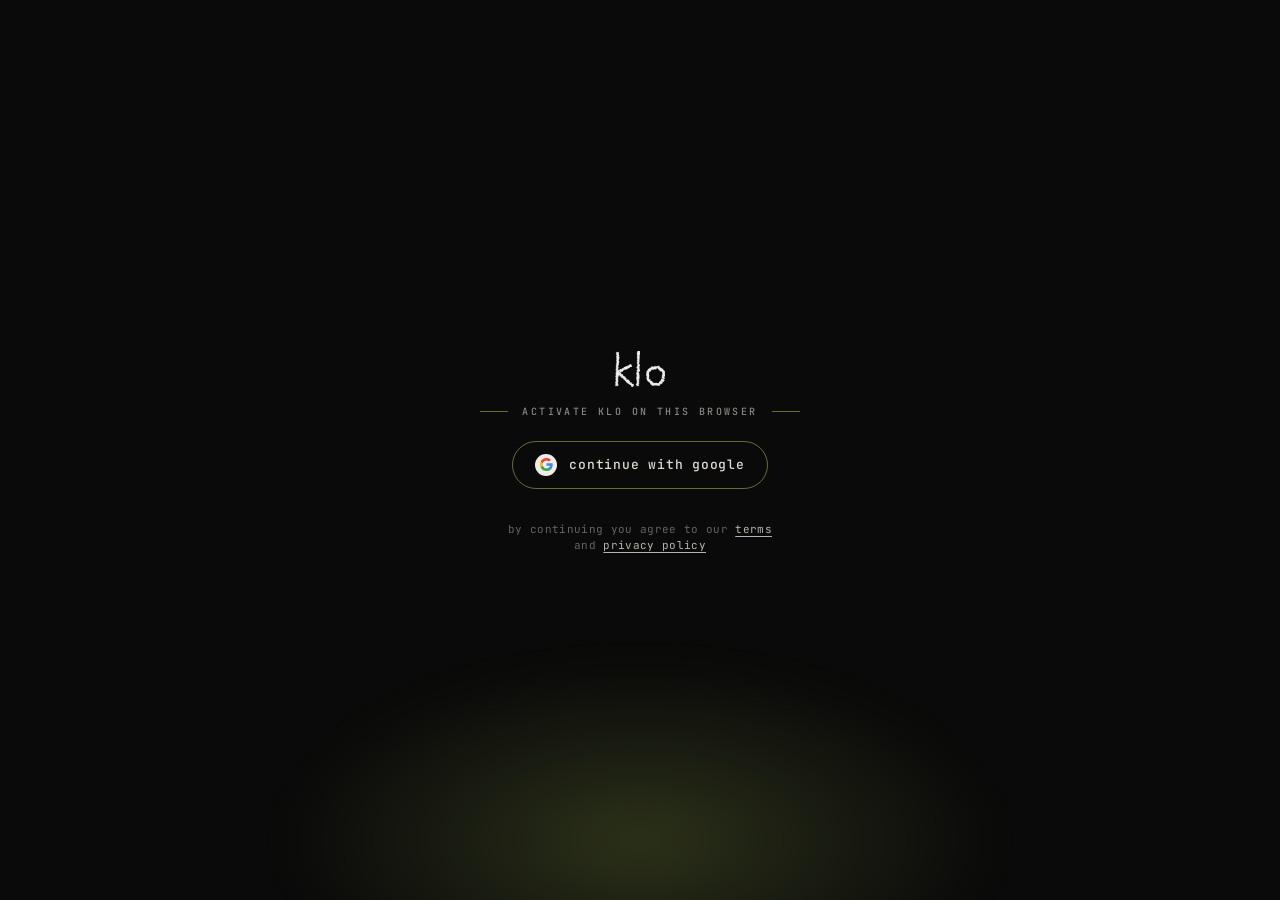
<file: extension/overlay/auth-callback.html>
<!DOCTYPE html>
<html lang="en">
<head>
  <meta charset="utf-8">
  <meta name="viewport" content="width=device-width, initial-scale=1">
  <title>klo sign in</title>
  <link rel="preconnect" href="https://fonts.googleapis.com">
  <link rel="preconnect" href="https://fonts.gstatic.com" crossorigin>
  <link rel="stylesheet" href="https://fonts.googleapis.com/css2?family=Inter:wght@300;400;500;600;700&family=JetBrains+Mono:wght@400;500&display=swap">
  <style>
    /* Standalone tab — always-dark, mirrors iOS SignInScreen. Cream
       wordmark + rotating tagline with olive rules + outline-only
       capsule with cream Google-G disc + breathing olive glow +
       monospace legal. Single source of truth: KloColors + the iOS
       SignInScreen layout. */
    :root {
      color-scheme: dark;
      --klo-black:   #0A0A0A;
      --klo-cream:   #F1ECE5;
      --klo-olive:   #A8C152;
      --klo-oliveHi: #BED56F;
      --klo-mono: "JetBrains Mono", ui-monospace, "SF Mono", Menlo, monospace;
      --error:       #DC2626;
    }
    *, *::before, *::after { box-sizing: border-box; }
    ::selection { background: var(--klo-olive); color: var(--klo-black); }
    html, body {
      margin: 0;
      padding: 0;
      background: var(--klo-black);
      color: var(--klo-cream);
      font-family: "Inter", -apple-system, BlinkMacSystemFont, "Segoe UI", system-ui, sans-serif;
      min-height: 100vh;
      -webkit-font-smoothing: antialiased;
    }
    body {
      display: flex;
      align-items: center;
      justify-content: center;
      padding: 32px 24px;
      position: relative;
      overflow: hidden;
    }
    /* Soft olive bloom anchored to bottom — CSS echo of MiniFireView. */
    body:before {
      content: "";
      position: fixed;
      left: 50%;
      bottom: -120px;
      transform: translateX(-50%);
      width: 720px;
      height: 360px;
      background: radial-gradient(ellipse at center,
                    rgba(168,193,82,0.22) 0%,
                    rgba(168,193,82,0.09) 40%,
                    transparent 72%);
      filter: blur(18px);
      pointer-events: none;
      z-index: 0;
    }

    .card {
      position: relative;
      width: 100%;
      max-width: 380px;
      padding: 28px 24px 24px;
      z-index: 1;
      display: flex;
      flex-direction: column;
      align-items: center;
      gap: 18px;
      text-align: center;
    }

    .glyph {
      height: 36px;
      width: auto;
      opacity: 0.92;
      user-select: none;
      -webkit-user-drag: none;
    }

    /* Metadata tagline: olive rules + wide-tracked monospace text. */
    .tagline {
      display: inline-flex;
      align-items: center;
      gap: 14px;
      margin-top: 2px;
    }
    .tagline-rule {
      width: 28px;
      height: 0.5px;
      background: rgba(168, 193, 82, 0.55);
    }
    .tagline-text {
      font-family: var(--klo-mono);
      font-size: 10px;
      font-weight: 500;
      letter-spacing: 0.24em;
      text-transform: uppercase;
      color: rgba(241, 236, 229, 0.55);
      line-height: 1;
      transition: opacity 0.4s ease, transform 0.4s ease;
    }
    .tagline-text.is-fading { opacity: 0; transform: translateY(-3px); }

    /* Outline-only capsule with cream Google-G disc. */
    .cta-wrap {
      position: relative;
      margin-top: 6px;
      display: inline-flex;
      justify-content: center;
    }
    .cta-glow {
      position: absolute;
      inset: -4px;
      border-radius: 999px;
      pointer-events: none;
      animation: cta-breathe 2.4s ease-in-out infinite;
    }
    @keyframes cta-breathe {
      0%, 100% { box-shadow: 0 0 12px rgba(168,193,82,0.18), 0 0 24px rgba(168,193,82,0.08); }
      50%      { box-shadow: 0 0 22px rgba(168,193,82,0.40), 0 0 44px rgba(168,193,82,0.18); }
    }
    .cta-wrap.is-loading .cta-glow { animation: none; box-shadow: none; }

    button {
      position: relative;
      z-index: 1;
      min-width: 240px;
      padding: 12px 22px;
      background: transparent;
      color: rgba(241, 236, 229, 0.92);
      border: 0.75px solid rgba(168, 193, 82, 0.55);
      border-radius: 999px;
      font-family: inherit;
      cursor: pointer;
      display: inline-flex;
      align-items: center;
      justify-content: center;
      gap: 12px;
      transition: border-color 160ms, background 160ms, transform 120ms;
    }
    button:hover:not(:disabled) {
      border-color: rgba(168, 193, 82, 0.85);
      background: rgba(168, 193, 82, 0.06);
      transform: scale(1.01);
    }
    button:disabled { opacity: 0.55; cursor: default; }
    .g-disc {
      width: 22px;
      height: 22px;
      border-radius: 50%;
      background: var(--klo-cream);
      display: inline-flex;
      align-items: center;
      justify-content: center;
      flex: 0 0 22px;
    }
    .g-disc svg { width: 13px; height: 13px; display: block; }
    .g-label {
      font-family: var(--klo-mono);
      font-size: 13px;
      font-weight: 500;
      letter-spacing: 0.06em;
      text-transform: lowercase;
      line-height: 1;
    }

    /* Spinner used by the callback handler when tokens are being
       persisted. Uses the same olive ring + cream disc vocabulary as
       the Google button so the surface feels continuous. */
    .spinner-disc {
      width: 22px;
      height: 22px;
      border-radius: 50%;
      background: var(--klo-cream);
      display: inline-flex;
      align-items: center;
      justify-content: center;
      flex: 0 0 22px;
    }
    .spinner-disc::before {
      content: "";
      width: 13px;
      height: 13px;
      border: 1.5px solid transparent;
      border-top-color: var(--klo-black);
      border-right-color: var(--klo-black);
      border-radius: 50%;
      animation: spin 0.7s linear infinite;
    }
    @keyframes spin { to { transform: rotate(360deg); } }

    #callback-handler {
      display: none;
      flex-direction: column;
      align-items: center;
      gap: 14px;
    }
    #callback-handler.is-visible { display: flex; }
    .callback-line {
      font-family: var(--klo-mono);
      font-size: 12px;
      letter-spacing: 0.04em;
      color: rgba(241, 236, 229, 0.70);
      line-height: 1.5;
    }

    .status {
      margin-top: 4px;
      padding: 10px 14px;
      font-family: var(--klo-mono);
      font-size: 11px;
      letter-spacing: 0.02em;
      border-radius: 10px;
      display: none;
      line-height: 1.5;
      max-width: 300px;
    }
    .status.ok   { display: block; border: 1px solid rgba(168, 193, 82, 0.35); color: var(--klo-olive); background: rgba(168, 193, 82, 0.06); }
    .status.err  { display: block; border: 1px solid rgba(220, 38, 38, 0.30); color: var(--error);    background: rgba(220, 38, 38, 0.06); }
    .status.info { display: block; border: 1px solid rgba(241, 236, 229, 0.14); color: rgba(241,236,229,0.85); background: #161616; }

    .footer {
      margin-top: 14px;
      font-family: var(--klo-mono);
      font-size: 11px;
      letter-spacing: 0.03em;
      color: rgba(241, 236, 229, 0.40);
      text-align: center;
      line-height: 1.5;
      max-width: 280px;
    }
    .footer a {
      color: rgba(241, 236, 229, 0.75);
      text-decoration: underline;
      text-underline-offset: 3px;
      text-decoration-thickness: 0.5px;
    }
    .footer a:hover { color: var(--klo-cream); }
  </style>
</head>
<body>
  <div class="card">
    <img class="glyph" src="klo-logo-white.png" alt="klo" draggable="false" />
    <div class="tagline" aria-hidden="true">
      <span class="tagline-rule"></span>
      <span class="tagline-text" id="tagline-text">activate klo on this browser</span>
      <span class="tagline-rule"></span>
    </div>

    <!-- Title + subtitle are populated by auth-callback.js when the
         redirect completes. Hidden by default so the initial paint
         shows the Google button cleanly. -->
    <h1 id="title" hidden style="display:none"></h1>
    <p id="subtitle" hidden style="display:none"></p>

    <div id="signin-form">
      <div class="cta-wrap" id="cta-wrap">
        <button id="send-btn" type="button">
          <span class="g-disc" aria-hidden="true">
            <svg viewBox="0 0 18 18">
              <path fill="#4285F4" d="M17.64 9.2c0-.64-.06-1.25-.16-1.84H9v3.48h4.84a4.14 4.14 0 0 1-1.8 2.72v2.26h2.92c1.7-1.57 2.68-3.88 2.68-6.62z"/>
              <path fill="#34A853" d="M9 18c2.43 0 4.47-.8 5.96-2.18l-2.92-2.26c-.81.54-1.84.86-3.04.86-2.34 0-4.32-1.58-5.03-3.7H.96v2.32A9 9 0 0 0 9 18z"/>
              <path fill="#FBBC05" d="M3.97 10.72A5.4 5.4 0 0 1 3.68 9c0-.6.1-1.18.29-1.72V4.96H.96A9 9 0 0 0 0 9c0 1.45.35 2.82.96 4.04l3.01-2.32z"/>
              <path fill="#EA4335" d="M9 3.58c1.32 0 2.5.45 3.44 1.35l2.58-2.58C13.46.89 11.43 0 9 0A9 9 0 0 0 .96 4.96l3.01 2.32C4.68 5.16 6.66 3.58 9 3.58z"/>
            </svg>
          </span>
          <span class="g-label" id="send-btn-label">continue with google</span>
        </button>
        <span class="cta-glow" aria-hidden="true"></span>
      </div>
    </div>

    <div id="callback-handler">
      <div class="spinner-disc" aria-hidden="true"></div>
      <p class="callback-line">activating klo on this browser</p>
    </div>

    <div id="status" class="status"></div>

    <div class="footer">
      by continuing you agree to our <a href="https://getklo.com/terms" target="_blank">terms</a> and <a href="https://getklo.com/privacy" target="_blank">privacy policy</a>
    </div>
  </div>

  <script src="auth-callback.js"></script>
</body>
</html>
</file>
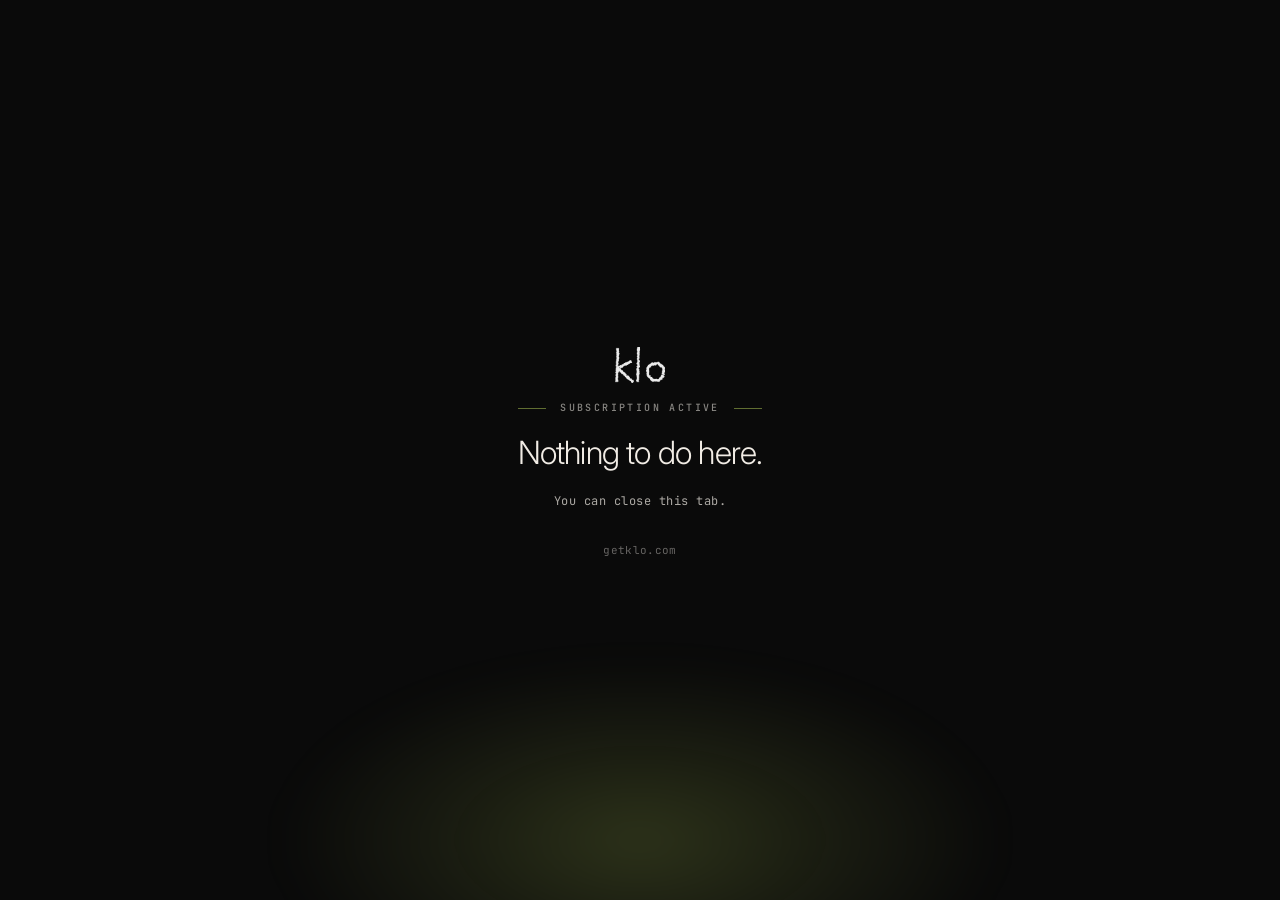
<file: extension/overlay/billing-callback.html>
<!DOCTYPE html>
<html lang="en">
<head>
  <meta charset="utf-8">
  <meta name="viewport" content="width=device-width, initial-scale=1">
  <title>klo billing</title>
  <link rel="preconnect" href="https://fonts.googleapis.com">
  <link rel="preconnect" href="https://fonts.gstatic.com" crossorigin>
  <link rel="stylesheet" href="https://fonts.googleapis.com/css2?family=Inter:wght@300;400;500;600;700&family=JetBrains+Mono:wght@400;500&display=swap">
  <style>
    /* Same iOS SignInScreen vocabulary as auth-callback — always-dark
       stage, cream wordmark, olive bloom anchored bottom, metadata
       tagline with olive rules, monospace footer. Continuous surface
       so the post-Stripe moment doesn't break the spell. */
    :root {
      color-scheme: dark;
      --klo-black:   #0A0A0A;
      --klo-cream:   #F1ECE5;
      --klo-olive:   #A8C152;
      --klo-oliveHi: #BED56F;
      --klo-mono:    "JetBrains Mono", ui-monospace, "SF Mono", Menlo, monospace;
      --error:       #DC2626;
    }
    *, *::before, *::after { box-sizing: border-box; }
    ::selection { background: var(--klo-olive); color: var(--klo-black); }
    html, body {
      margin: 0;
      padding: 0;
      background: var(--klo-black);
      color: var(--klo-cream);
      font-family: "Inter", -apple-system, BlinkMacSystemFont, "Segoe UI", system-ui, sans-serif;
      min-height: 100vh;
      -webkit-font-smoothing: antialiased;
    }
    body {
      display: flex;
      align-items: center;
      justify-content: center;
      padding: 32px 24px;
      position: relative;
      overflow: hidden;
    }
    body:before {
      content: "";
      position: fixed;
      left: 50%;
      bottom: -120px;
      transform: translateX(-50%);
      width: 720px;
      height: 360px;
      background: radial-gradient(ellipse at center,
                    rgba(168,193,82,0.22) 0%,
                    rgba(168,193,82,0.09) 40%,
                    transparent 72%);
      filter: blur(18px);
      pointer-events: none;
      z-index: 0;
    }
    .card {
      position: relative;
      width: 100%;
      max-width: 380px;
      padding: 28px 24px 24px;
      z-index: 1;
      display: flex;
      flex-direction: column;
      align-items: center;
      gap: 18px;
      text-align: center;
    }
    .glyph {
      height: 36px;
      width: auto;
      opacity: 0.92;
      user-select: none;
      -webkit-user-drag: none;
    }
    .tagline {
      display: inline-flex;
      align-items: center;
      gap: 14px;
      margin-top: 2px;
    }
    .tagline-rule {
      width: 28px;
      height: 0.5px;
      background: rgba(168, 193, 82, 0.55);
    }
    .tagline-text {
      font-family: var(--klo-mono);
      font-size: 10px;
      font-weight: 500;
      letter-spacing: 0.24em;
      text-transform: uppercase;
      color: rgba(241, 236, 229, 0.55);
      line-height: 1;
    }
    h1 {
      font-size: 32px;
      font-weight: 300;
      letter-spacing: -0.025em;
      line-height: 1.02;
      margin: 6px 0 4px;
    }
    p.lede {
      font-family: var(--klo-mono);
      font-size: 12px;
      letter-spacing: 0.04em;
      color: rgba(241, 236, 229, 0.70);
      line-height: 1.55;
      margin: 0;
      max-width: 320px;
    }
    .status {
      margin-top: 4px;
      padding: 10px 14px;
      font-family: var(--klo-mono);
      font-size: 11px;
      letter-spacing: 0.02em;
      border-radius: 10px;
      display: none;
      line-height: 1.5;
      max-width: 300px;
    }
    .status.err {
      display: block;
      border: 1px solid rgba(220, 38, 38, 0.30);
      color: var(--error);
      background: rgba(220, 38, 38, 0.06);
    }
    .footer {
      margin-top: 14px;
      font-family: var(--klo-mono);
      font-size: 11px;
      letter-spacing: 0.03em;
      color: rgba(241, 236, 229, 0.40);
    }
  </style>
</head>
<body>
  <div class="card">
    <img class="glyph" src="klo-logo-white.png" alt="klo" draggable="false" />
    <div class="tagline" id="tag" aria-hidden="true">
      <span class="tagline-rule"></span>
      <span class="tagline-text" id="tag-label">SUBSCRIPTION ACTIVE</span>
      <span class="tagline-rule"></span>
    </div>
    <h1 id="title">all set.</h1>
    <p class="lede" id="subtitle">klo is ready. you can close this tab.</p>
    <div id="status" class="status"></div>
    <div class="footer">getklo.com</div>
  </div>
  <script src="billing-callback.js"></script>
</body>
</html>
</file>
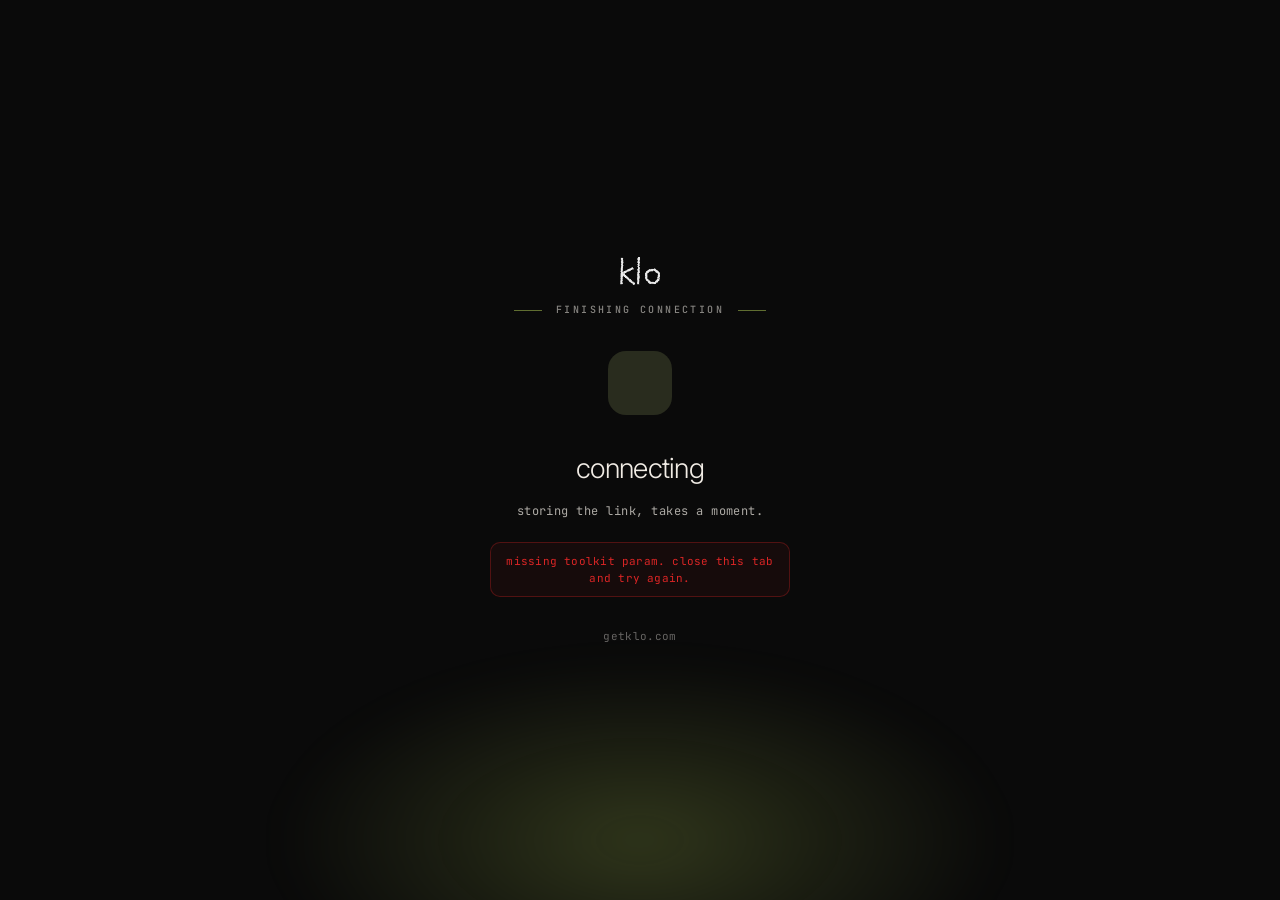
<file: extension/overlay/composio-callback.html>
<!DOCTYPE html>
<html lang="en">
<head>
  <meta charset="utf-8">
  <meta name="viewport" content="width=device-width, initial-scale=1">
  <title>klo · connecting</title>
  <link rel="preconnect" href="https://fonts.googleapis.com">
  <link rel="preconnect" href="https://fonts.gstatic.com" crossorigin>
  <link rel="stylesheet" href="https://fonts.googleapis.com/css2?family=Inter:wght@300;400;500;600;700&family=JetBrains+Mono:wght@400;500&display=swap">
  <style>
    /* Reached after Composio redirects back from the toolkit's OAuth.
       Parses `?toolkit=&connectedAccountId=` and asks background to
       finalize. Surface mirrors iOS SignInScreen: always-dark, cream
       wordmark, olive bloom, brand-colored progress arc that morphs
       into a checkmark on success. */
    :root {
      color-scheme: dark;
      --klo-black:   #0A0A0A;
      --klo-cream:   #F1ECE5;
      --klo-olive:   #A8C152;
      --brand:       #A8C152;
      --klo-mono:    "JetBrains Mono", ui-monospace, "SF Mono", Menlo, monospace;
      --error:       #DC2626;
    }
    *, *::before, *::after { box-sizing: border-box; }
    html, body {
      margin: 0;
      padding: 0;
      background: var(--klo-black);
      color: var(--klo-cream);
      font-family: "Inter", -apple-system, BlinkMacSystemFont, "Segoe UI", system-ui, sans-serif;
      min-height: 100vh;
      -webkit-font-smoothing: antialiased;
    }
    body {
      display: flex;
      align-items: center;
      justify-content: center;
      padding: 32px 24px;
      position: relative;
      overflow: hidden;
    }
    /* Soft brand-tinted bloom anchored to bottom. Colors flip to the
       toolkit's brand swatch via the --brand custom prop set by JS. */
    body:before {
      content: "";
      position: fixed;
      left: 50%;
      bottom: -120px;
      transform: translateX(-50%);
      width: 720px;
      height: 360px;
      background: radial-gradient(ellipse at center,
                    color-mix(in srgb, var(--brand) 24%, transparent) 0%,
                    color-mix(in srgb, var(--brand) 10%, transparent) 40%,
                    transparent 72%);
      filter: blur(18px);
      pointer-events: none;
      z-index: 0;
      transition: background 320ms;
    }
    .card {
      position: relative;
      z-index: 1;
      display: flex;
      flex-direction: column;
      align-items: center;
      gap: 18px;
      text-align: center;
      max-width: 380px;
    }
    .glyph {
      height: 28px;
      opacity: 0.92;
      user-select: none;
      -webkit-user-drag: none;
    }
    .tagline {
      display: inline-flex;
      align-items: center;
      gap: 14px;
      margin-top: 2px;
    }
    .tagline-rule {
      width: 28px;
      height: 0.5px;
      background: color-mix(in srgb, var(--brand) 55%, transparent);
      transition: background 320ms;
    }
    .tagline-text {
      font-family: var(--klo-mono);
      font-size: 10px;
      font-weight: 500;
      letter-spacing: 0.24em;
      text-transform: uppercase;
      color: rgba(241, 236, 229, 0.55);
      line-height: 1;
    }
    /* Brand tile — bigger and centered. Doubles as the progress
       indicator: a colored arc rings the tile while the POST is in
       flight; on success the arc completes a full circle and a
       checkmark draws into it. */
    .brand-wrap {
      position: relative;
      width: 92px;
      height: 92px;
      display: inline-flex;
      align-items: center;
      justify-content: center;
      margin-top: 4px;
    }
    .brand-tile {
      width: 64px;
      height: 64px;
      border-radius: 18px;
      background: color-mix(in srgb, var(--brand) 12%, rgba(241,236,229,0.06));
      display: inline-flex;
      align-items: center;
      justify-content: center;
      overflow: hidden;
      transition: background 320ms;
    }
    .brand-tile img { width: 40px; height: 40px; object-fit: contain; }
    .brand-tile.monogram {
      color: var(--brand);
      font-family: var(--klo-mono);
      font-size: 22px;
      font-weight: 600;
    }
    /* Progress arc — sits inside .brand-wrap, behind the tile. SVG
       circle with stroke-dasharray animated so it sweeps in. */
    .progress-ring {
      position: absolute;
      inset: 0;
      transform: rotate(-90deg);
      pointer-events: none;
    }
    .progress-ring circle {
      fill: none;
      stroke: var(--brand);
      stroke-width: 1.5;
      stroke-linecap: round;
      cx: 46;
      cy: 46;
      r: 44;
      stroke-dasharray: 276.46;       /* 2 * π * 44 */
      stroke-dashoffset: 276.46;
      transition: stroke-dashoffset 280ms ease, opacity 220ms;
      opacity: 0.65;
    }
    .progress-ring.is-spinning {
      animation: ring-spin 1.4s linear infinite;
    }
    .progress-ring.is-spinning circle {
      stroke-dashoffset: 207;          /* ~25% arc visible */
    }
    .progress-ring.is-complete circle {
      stroke-dashoffset: 0;            /* full ring */
      opacity: 1;
    }
    @keyframes ring-spin { to { transform: rotate(270deg); } }

    /* Checkmark drawn into the tile on success. Hidden by default,
       fades in as the ring completes. */
    .brand-check {
      position: absolute;
      width: 24px;
      height: 24px;
      display: none;
      align-items: center;
      justify-content: center;
      background: var(--brand);
      border-radius: 50%;
      box-shadow: 0 4px 14px color-mix(in srgb, var(--brand) 50%, transparent);
      bottom: 4px;
      right: 4px;
    }
    .brand-check::after {
      content: "";
      width: 8px; height: 13px;
      border-right: 2px solid var(--klo-black);
      border-bottom: 2px solid var(--klo-black);
      transform: rotate(45deg) translate(-1px, -1px);
    }
    .card.is-success .brand-check {
      display: inline-flex;
      animation: check-pop 320ms cubic-bezier(0.34, 1.6, 0.4, 1) both;
    }
    @keyframes check-pop {
      0%   { transform: scale(0.5); opacity: 0; }
      100% { transform: scale(1);   opacity: 1; }
    }

    h1 {
      font-size: 28px;
      font-weight: 300;
      letter-spacing: -0.025em;
      line-height: 1.1;
      margin: 6px 0 0;
      transition: color 220ms;
    }
    .lede {
      font-family: var(--klo-mono);
      font-size: 12px;
      letter-spacing: 0.04em;
      color: rgba(241, 236, 229, 0.70);
      line-height: 1.55;
      margin: 0;
      max-width: 320px;
      transition: color 220ms;
    }
    .countdown {
      font-family: var(--klo-mono);
      font-size: 10px;
      letter-spacing: 0.24em;
      text-transform: uppercase;
      color: rgba(241, 236, 229, 0.40);
      margin-top: 4px;
      display: none;
    }
    .card.is-success .countdown { display: block; }

    .status {
      margin-top: 4px;
      padding: 10px 14px;
      font-family: var(--klo-mono);
      font-size: 11px;
      letter-spacing: 0.02em;
      border-radius: 10px;
      display: none;
      line-height: 1.5;
      max-width: 300px;
    }
    .status.err { display: block; border: 1px solid rgba(220, 38, 38, 0.30); color: var(--error); background: rgba(220, 38, 38, 0.06); }
    .footer {
      margin-top: 14px;
      font-family: var(--klo-mono);
      font-size: 11px;
      letter-spacing: 0.03em;
      color: rgba(241, 236, 229, 0.40);
    }
  </style>
</head>
<body>
  <div class="card" id="card">
    <img class="glyph" src="klo-logo-white.png" alt="klo" draggable="false" />
    <div class="tagline" aria-hidden="true">
      <span class="tagline-rule"></span>
      <span class="tagline-text" id="tagline-text">FINISHING CONNECTION</span>
      <span class="tagline-rule"></span>
    </div>
    <div class="brand-wrap">
      <svg class="progress-ring is-spinning" id="progress-ring" viewBox="0 0 92 92" aria-hidden="true">
        <circle></circle>
      </svg>
      <div class="brand-tile" id="brand-tile"></div>
      <div class="brand-check" aria-hidden="true"></div>
    </div>
    <h1 id="title">connecting</h1>
    <p class="lede" id="subtitle">storing the link, takes a moment.</p>
    <p class="countdown" id="countdown">CLOSING IN 3</p>
    <div class="status" id="status"></div>
    <div class="footer">getklo.com</div>
  </div>
  <script src="../lib/composio.js"></script>
  <script src="composio-callback.js"></script>
</body>
</html>
</file>
